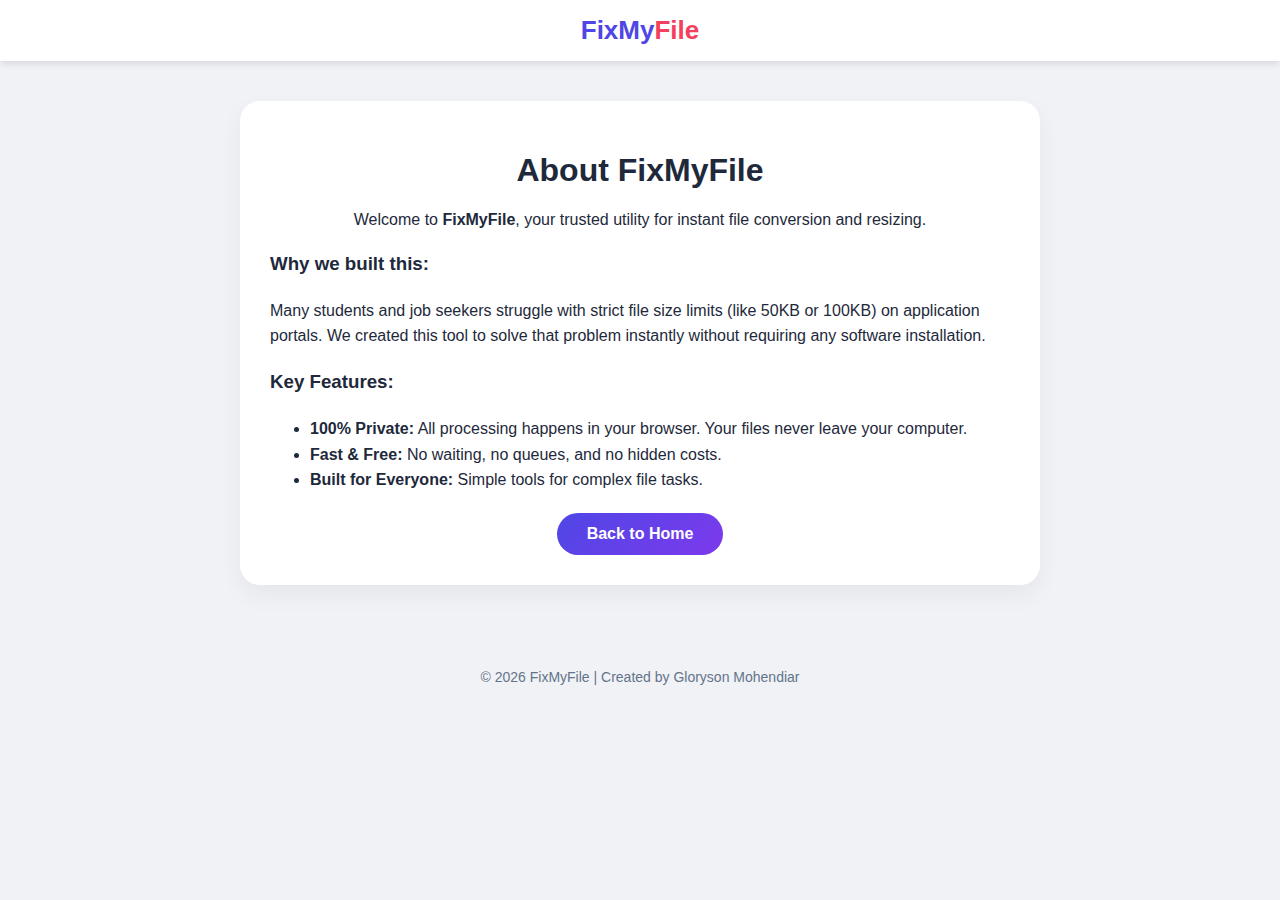
<file: about.html>
<!DOCTYPE html>
<html lang="en">
<head>
    <meta charset="UTF-8">
    <meta name="viewport" content="width=device-width, initial-scale=1.0">
    <title>About Us | FixMyFile</title>
    <link rel="stylesheet" href="style.css">
</head>
<body>
    <nav class="navbar">
        <div class="logo">FixMy<span>File</span></div>
    </nav>
    <main class="container">
        <div class="card">
            <h1>About FixMyFile</h1>
            <p>Welcome to <strong>FixMyFile</strong>, your trusted utility for instant file conversion and resizing.</p>
            
            <div style="text-align: left; margin: 20px 0; line-height: 1.6;">
                <h3>Why we built this:</h3>
                <p>Many students and job seekers struggle with strict file size limits (like 50KB or 100KB) on application portals. We created this tool to solve that problem instantly without requiring any software installation.</p>
                
                <h3>Key Features:</h3>
                <ul>
                    <li><strong>100% Private:</strong> All processing happens in your browser. Your files never leave your computer.</li>
                    <li><strong>Fast & Free:</strong> No waiting, no queues, and no hidden costs.</li>
                    <li><strong>Built for Everyone:</strong> Simple tools for complex file tasks.</li>
                </ul>
            </div>

            <a href="index.html" class="select-btn" style="text-decoration:none;">Back to Home</a>
        </div>
    </main>
    <footer>
        <p>&copy; 2026 FixMyFile | Created by Gloryson Mohendiar</p>
    </footer>
</body>
</html>
</file>
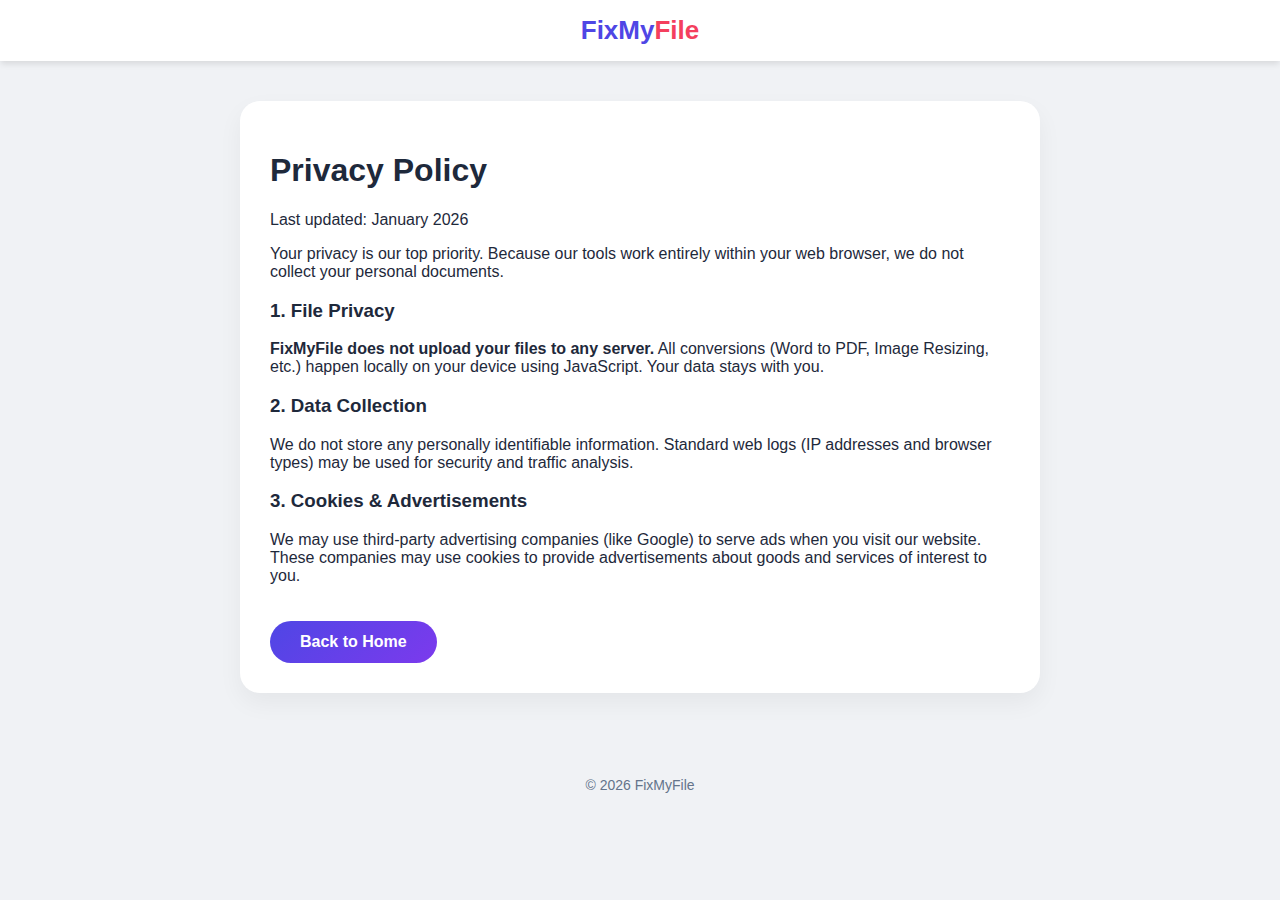
<file: privacy.html>
<!DOCTYPE html>
<html lang="en">
  <head>
    <meta charset="UTF-8" />
    <meta name="viewport" content="width=device-width, initial-scale=1.0" />
    <title>Privacy Policy | FixMyFile</title>
    <link rel="stylesheet" href="style.css" />
  </head>
  <body>
    <nav class="navbar">
      <div class="logo">FixMy<span>File</span></div>
    </nav>
    <main class="container">
      <div class="card" style="text-align: left">
        <h1>Privacy Policy</h1>
        <p>Last updated: January 2026</p>
        <p>
          Your privacy is our top priority. Because our tools work entirely
          within your web browser, we do not collect your personal documents.
        </p>

        <h3>1. File Privacy</h3>
        <p>
          <strong>FixMyFile does not upload your files to any server.</strong>
          All conversions (Word to PDF, Image Resizing, etc.) happen locally on
          your device using JavaScript. Your data stays with you.
        </p>

        <h3>2. Data Collection</h3>
        <p>
          We do not store any personally identifiable information. Standard web
          logs (IP addresses and browser types) may be used for security and
          traffic analysis.
        </p>

        <h3>3. Cookies & Advertisements</h3>
        <p>
          We may use third-party advertising companies (like Google) to serve
          ads when you visit our website. These companies may use cookies to
          provide advertisements about goods and services of interest to you.
        </p>

        <a
          href="index.html"
          class="select-btn"
          style="text-decoration: none; display: inline-block; margin-top: 20px"
          >Back to Home</a
        >
      </div>
    </main>
    <footer>
      <p>&copy; 2026 FixMyFile</p>
    </footer>
  </body>
</html>
</file>
<file: style.css>
:root {
  --primary: #4f46e5;
  --accent: #f43f5e;
  --grad: linear-gradient(135deg, #4f46e5 0%, #7c3aed 100%);
}

body {
  font-family: "Segoe UI", Tahoma, Geneva, Verdana, sans-serif;
  margin: 0;
  background: #f0f2f5;
  color: #1e293b;
}

.navbar {
  background: white;
  padding: 15px 5%;
  box-shadow: 0 4px 6px -1px rgba(0, 0, 0, 0.1);
  text-align: center;
  position: sticky;
  top: 0;
  z-index: 100;
}

.logo {
  font-size: 26px;
  font-weight: 800;
  color: var(--primary);
}
.logo span {
  color: var(--accent);
}

.container {
  max-width: 800px;
  margin: 0 auto;
  padding: 40px 20px;
}

.ad-placeholder {
  background: #e2e8f0;
  height: 90px;
  margin: 20px 0;
  display: flex;
  justify-content: center;
  align-items: center;
  color: #94a3b8;
  font-size: 12px;
  border-radius: 8px;
  border: 1px dashed #cbd5e1;
}

.card {
  background: white;
  padding: 30px;
  border-radius: 20px;
  box-shadow: 0 10px 25px rgba(0, 0, 0, 0.05);
  text-align: center;
}

.upload-section {
  border: 2px dashed #cbd5e1;
  padding: 40px;
  border-radius: 15px;
  margin: 20px 0;
  background: #f8fafc;
}

.select-btn {
  background: var(--grad);
  color: white;
  padding: 12px 30px;
  border-radius: 30px;
  cursor: pointer;
  font-weight: 600;
  display: inline-block;
}

.settings {
  display: flex;
  gap: 20px;
  margin-bottom: 25px;
}
.input-box {
  flex: 1;
  text-align: left;
}
label {
  font-size: 13px;
  font-weight: 700;
  color: #475569;
}

select {
  width: 100%;
  padding: 12px;
  border-radius: 8px;
  border: 1px solid #cbd5e1;
  margin-top: 5px;
  background: white;
}

.go-btn {
  width: 100%;
  padding: 18px;
  border: none;
  border-radius: 12px;
  background: var(--grad);
  color: white;
  font-size: 18px;
  font-weight: 700;
  cursor: pointer;
}

.info-section {
  margin-top: 50px;
  text-align: center;
}

.steps {
  display: grid;
  grid-template-columns: repeat(auto-fit, minmax(150px, 1fr));
  gap: 15px;
  margin-top: 20px;
}

.step {
  background: white;
  padding: 15px;
  border-radius: 10px;
  font-size: 14px;
  box-shadow: 0 2px 5px rgba(0, 0, 0, 0.05);
}

footer {
  text-align: center;
  padding: 30px;
  color: #64748b;
  font-size: 14px;
}
</file>
